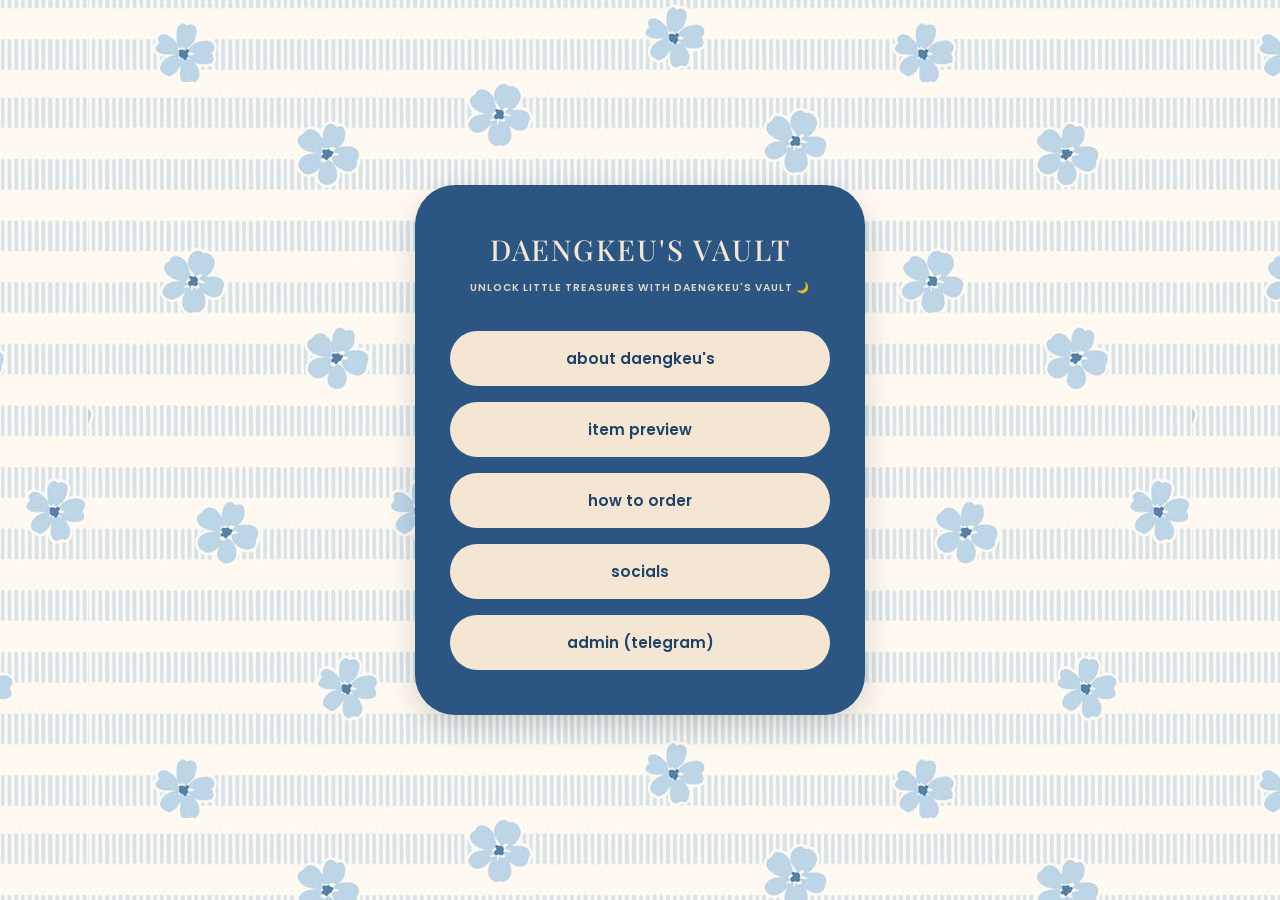
<file: index.html>
<!DOCTYPE html>
<html lang="en">
<head>
    <meta charset="UTF-8">
    <meta name="viewport" content="width=device-width, initial-scale=1.0">
    <title>Daengkeu's Vault</title>
    <link rel="stylesheet" href="style.css">
    <link rel="preconnect" href="https://fonts.googleapis.com">
    <link rel="preconnect" href="https://fonts.gstatic.com" crossorigin>
    <link href="https://fonts.googleapis.com/css2?family=Playfair+Display:ital,wght@0,400..900;1,400..900&family=Poppins:wght@400;600&display=swap" rel="stylesheet">
</head>
<body>

    <div class="vault-container">
        <header class="vault-header">
            <h1>DAENGKEU'S VAULT</h1>
            <p class="subtitle">UNLOCK LITTLE TREASURES WITH DAENGKEU'S VAULT 🌙</p>
        </header>
        
        <main class="vault-links">
            <a href="about.html" class="vault-btn">about daengkeu's </a>
            <a href="catalogue.html" class="vault-btn">item preview</a>
            <a href="how-to-order.html" class="vault-btn">how to order</a>
            <a href="socials.html" class="vault-btn">socials</a>
            <a href="https://t.me/l4vena" target="_blank" class="vault-btn admin-btn">
                admin (telegram) <i class="fa-brands fa-telegram"></i>
            </a>
        </main>
    </div>


</body>
</html>
</file>
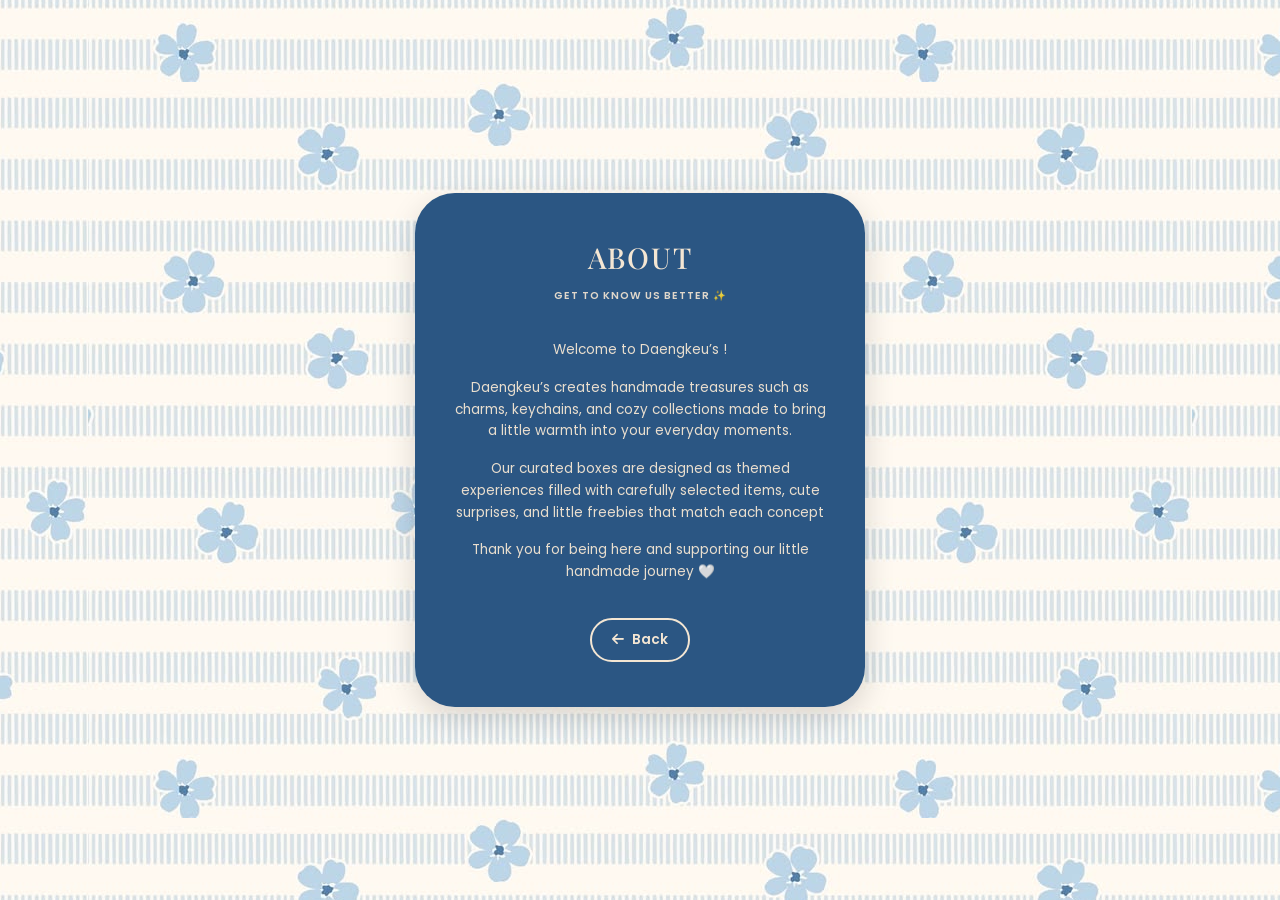
<file: about.html>
<!DOCTYPE html>
<html lang="en">
<head>
    <meta charset="UTF-8">
    <meta name="viewport" content="width=device-width, initial-scale=1.0">
    <title>About - Daengkeu's Vault</title>
    <link rel="stylesheet" href="style.css">
    <link rel="preconnect" href="https://fonts.googleapis.com">
    <link rel="preconnect" href="https://fonts.gstatic.com" crossorigin>
    <link href="https://fonts.googleapis.com/css2?family=Playfair+Display:ital,wght@0,400..900;1,400..900&family=Poppins:wght@400;600&display=swap" rel="stylesheet">
    <link rel="stylesheet" href="https://cdnjs.cloudflare.com/ajax/libs/font-awesome/6.4.0/css/all.min.css">
</head>
<body>

    <div class="vault-container">
        <header class="vault-header">
            <h1>ABOUT</h1>
            <p class="subtitle">GET TO KNOW US BETTER ✨</p>
        </header>
        
       <main class="vault-content">
            <div class="about-text">
                <p>Welcome to Daengkeu’s !</p>
                
                <p>Daengkeu’s creates handmade treasures such as charms, keychains, and cozy collections made to bring a little warmth into your everyday moments.</p>
                
                <p>Our curated boxes are designed as themed experiences filled with carefully selected items, cute surprises, and little freebies that match each concept</p>
                
                <p>Thank you for being here and supporting our little handmade journey 🤍</p>
            </div>
            
            <a href="index.html" class="back-btn"><i class="fa-solid fa-arrow-left"></i> Back</a>
        </main>
    </div>

</body>
</html>
</file>
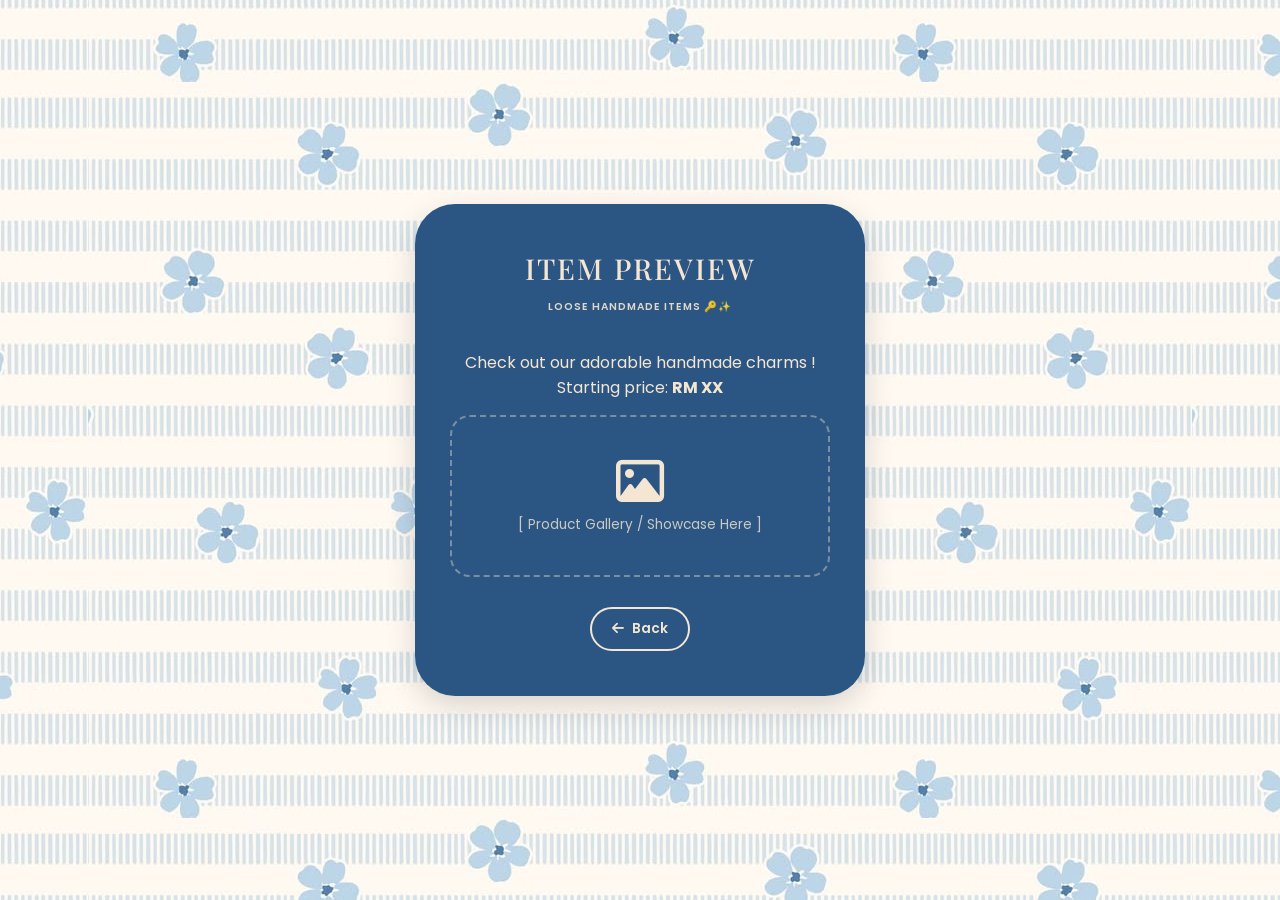
<file: catalogue-preview-charms.html>
<!DOCTYPE html>
<html lang="en">
<head>
    <meta charset="UTF-8">
    <meta name="viewport" content="width=device-width, initial-scale=1.0">
    <title>Preview - Daengkeu's Vault</title>
    <link rel="stylesheet" href="style.css">
    <link rel="preconnect" href="https://fonts.googleapis.com">
    <link rel="preconnect" href="https://fonts.gstatic.com" crossorigin>
    <link href="https://fonts.googleapis.com/css2?family=Playfair+Display:ital,wght@0,400..900;1,400..900&family=Poppins:wght@400;600&display=swap" rel="stylesheet">
    <link rel="stylesheet" href="https://cdnjs.cloudflare.com/ajax/libs/font-awesome/6.4.0/css/all.min.css">
</head>
<body>

    <div class="vault-container">
        <header class="vault-header">
            <h1>ITEM PREVIEW</h1>
            <p class="subtitle">LOOSE HANDMADE ITEMS 🔑✨</p>
        </header>
        
        <main class="vault-content">
            <p class="intro-text" style="color: #f4e6d3;">
                Check out our adorable handmade charms ! 
                <br>Starting price: <strong>RM XX</strong><br>
            </p>

            <div class="preview-placeholder">
                <i class="fa-regular fa-image" style="font-size: 3rem; color: #f4e6d3; margin-bottom: 10px;"></i>
                <p style="color: #f4e6d3; font-size: 0.85rem; opacity: 0.8;">[ Product Gallery / Showcase Here ]</p>
            </div>
            
            <a href="catalogue.html" class="back-btn"><i class="fa-solid fa-arrow-left"></i> Back</a>
        </main>
    </div>

</body>
</html>
</file>
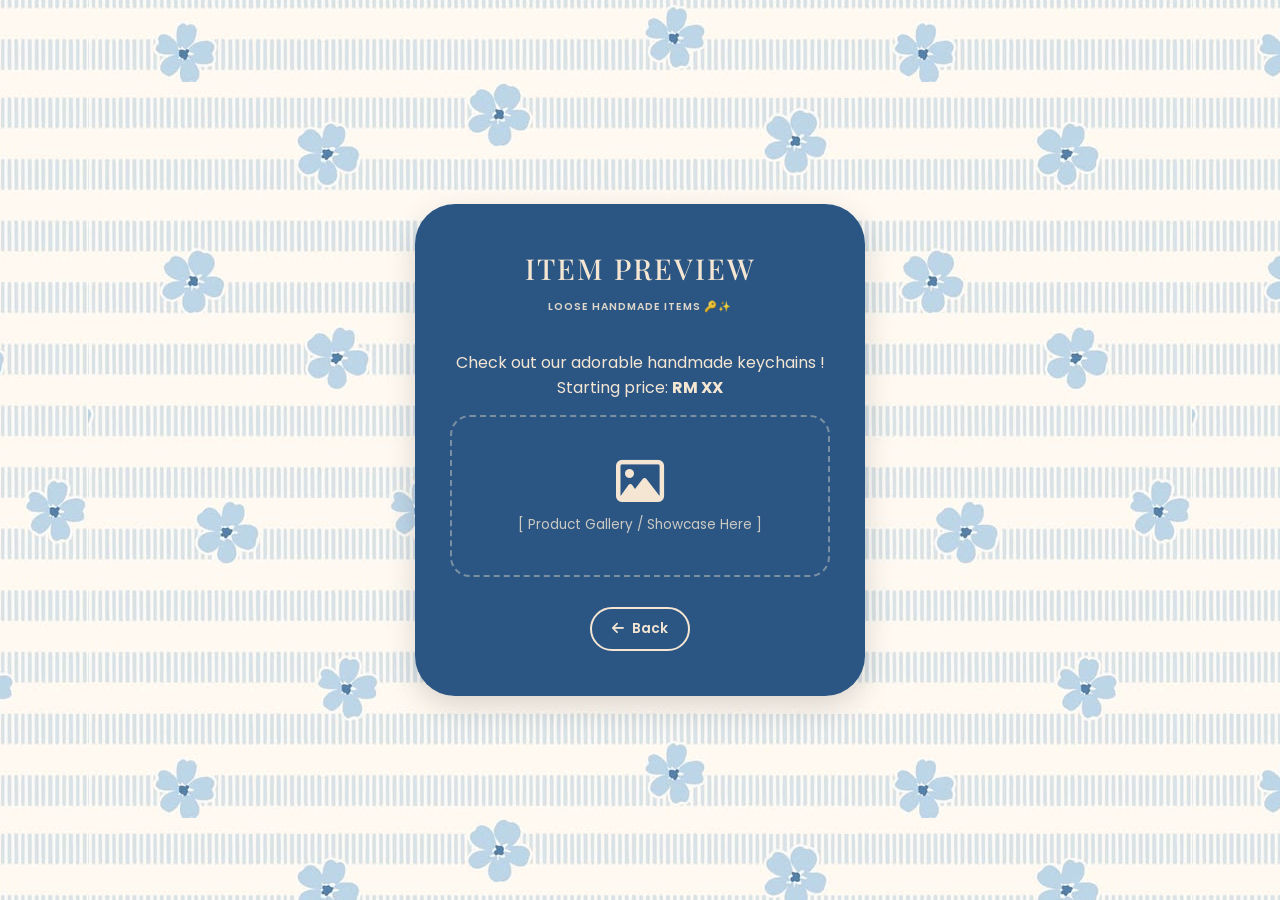
<file: catalogue-preview-keychains.html>
<!DOCTYPE html>
<html lang="en">
<head>
    <meta charset="UTF-8">
    <meta name="viewport" content="width=device-width, initial-scale=1.0">
    <title>Preview - Daengkeu's Vault</title>
    <link rel="stylesheet" href="style.css">
    <link rel="preconnect" href="https://fonts.googleapis.com">
    <link rel="preconnect" href="https://fonts.gstatic.com" crossorigin>
    <link href="https://fonts.googleapis.com/css2?family=Playfair+Display:ital,wght@0,400..900;1,400..900&family=Poppins:wght@400;600&display=swap" rel="stylesheet">
    <link rel="stylesheet" href="https://cdnjs.cloudflare.com/ajax/libs/font-awesome/6.4.0/css/all.min.css">
</head>
<body>

    <div class="vault-container">
        <header class="vault-header">
            <h1>ITEM PREVIEW</h1>
            <p class="subtitle">LOOSE HANDMADE ITEMS 🔑✨</p>
        </header>
        
        <main class="vault-content">
            <p class="intro-text" style="color: #f4e6d3;">
                Check out our adorable handmade keychains ! 
                <br>Starting price: <strong>RM XX</strong><br>
            </p>

            <div class="preview-placeholder">
                <i class="fa-regular fa-image" style="font-size: 3rem; color: #f4e6d3; margin-bottom: 10px;"></i>
                <p style="color: #f4e6d3; font-size: 0.85rem; opacity: 0.8;">[ Product Gallery / Showcase Here ]</p>
            </div>
            
            <a href="catalogue.html" class="back-btn"><i class="fa-solid fa-arrow-left"></i> Back</a>
        </main>
    </div>

</body>
</html>
</file>
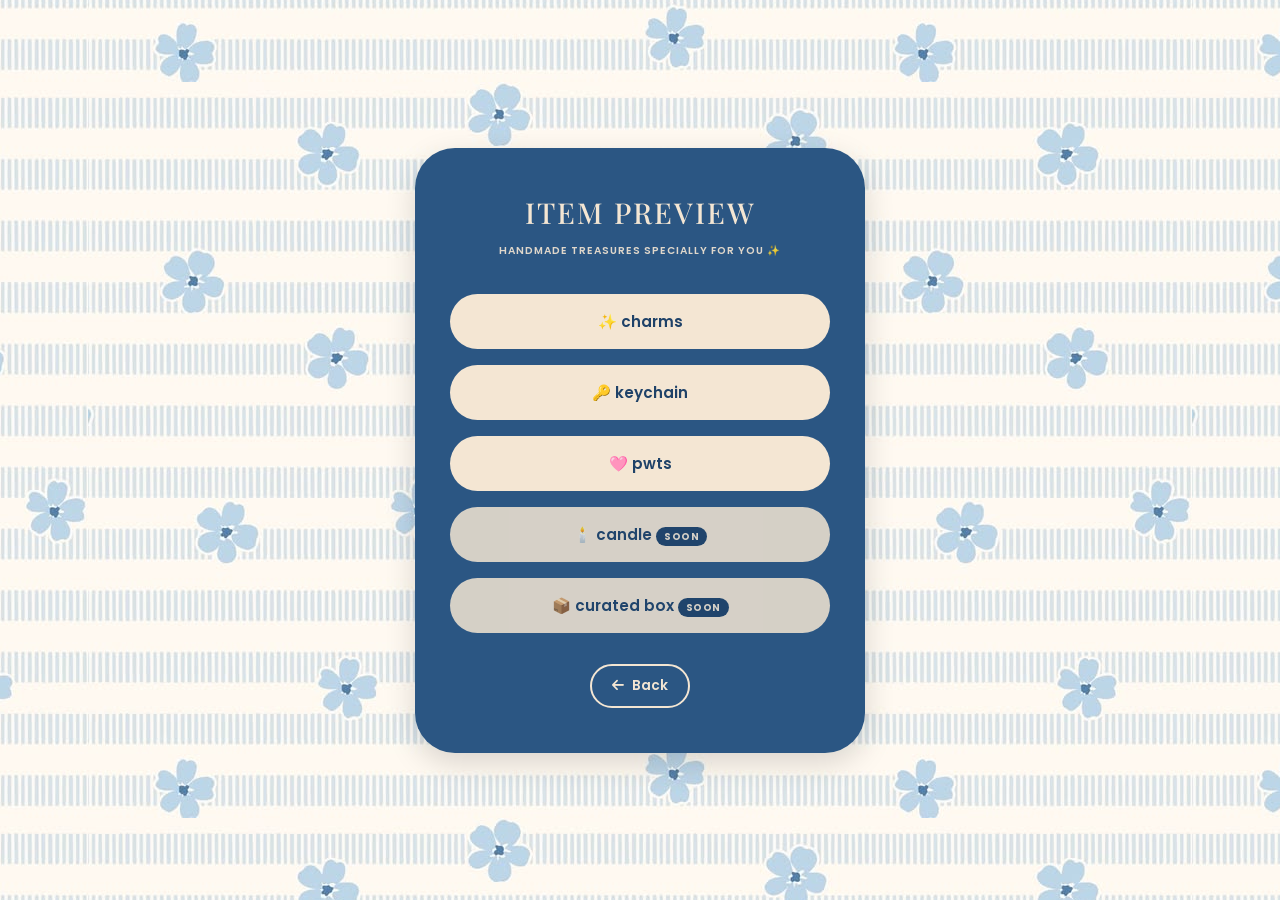
<file: catalogue.html>
<!DOCTYPE html>
<html lang="en">
<head>
    <meta charset="UTF-8">
    <meta name="viewport" content="width=device-width, initial-scale=1.0">
    <title>Catalogue - Daengkeu's Vault</title>
    <link rel="stylesheet" href="style.css">
    <link rel="preconnect" href="https://fonts.googleapis.com">
    <link rel="preconnect" href="https://fonts.gstatic.com" crossorigin>
    <link href="https://fonts.googleapis.com/css2?family=Playfair+Display:ital,wght@0,400..900;1,400..900&family=Poppins:wght@400;600&display=swap" rel="stylesheet">
    <link rel="stylesheet" href="https://cdnjs.cloudflare.com/ajax/libs/font-awesome/6.4.0/css/all.min.css">
</head>
<body>

    <div class="vault-container">
        <header class="vault-header">
            <h1>ITEM PREVIEW</h1>
            <p class="subtitle">HANDMADE TREASURES SPECIALLY FOR YOU ✨</p>
        </header>
        
        <main class="vault-content">

            <div class="vault-links">
                <a href="catalogue-preview-charms.html" class="vault-btn">✨ charms</a>
                <a href="catalogue-preview-keychains.html" class="vault-btn">🔑 keychain</a>
                <a href="telegram-pwts.html" class="vault-btn">🩷 pwts</a>
                <a href="coming-soon.html" class="vault-btn opacity-btn">🕯️ candle <span class="badge">soon</span></a>
                <a href="coming-soon.html" class="vault-btn opacity-btn">📦 curated box <span class="badge">soon</span></a>
                
                <a href="index.html" class="back-btn"><i class="fa-solid fa-arrow-left"></i> Back</a>
            </div>
        </main>
    </div>

</body>
</html>
</file>
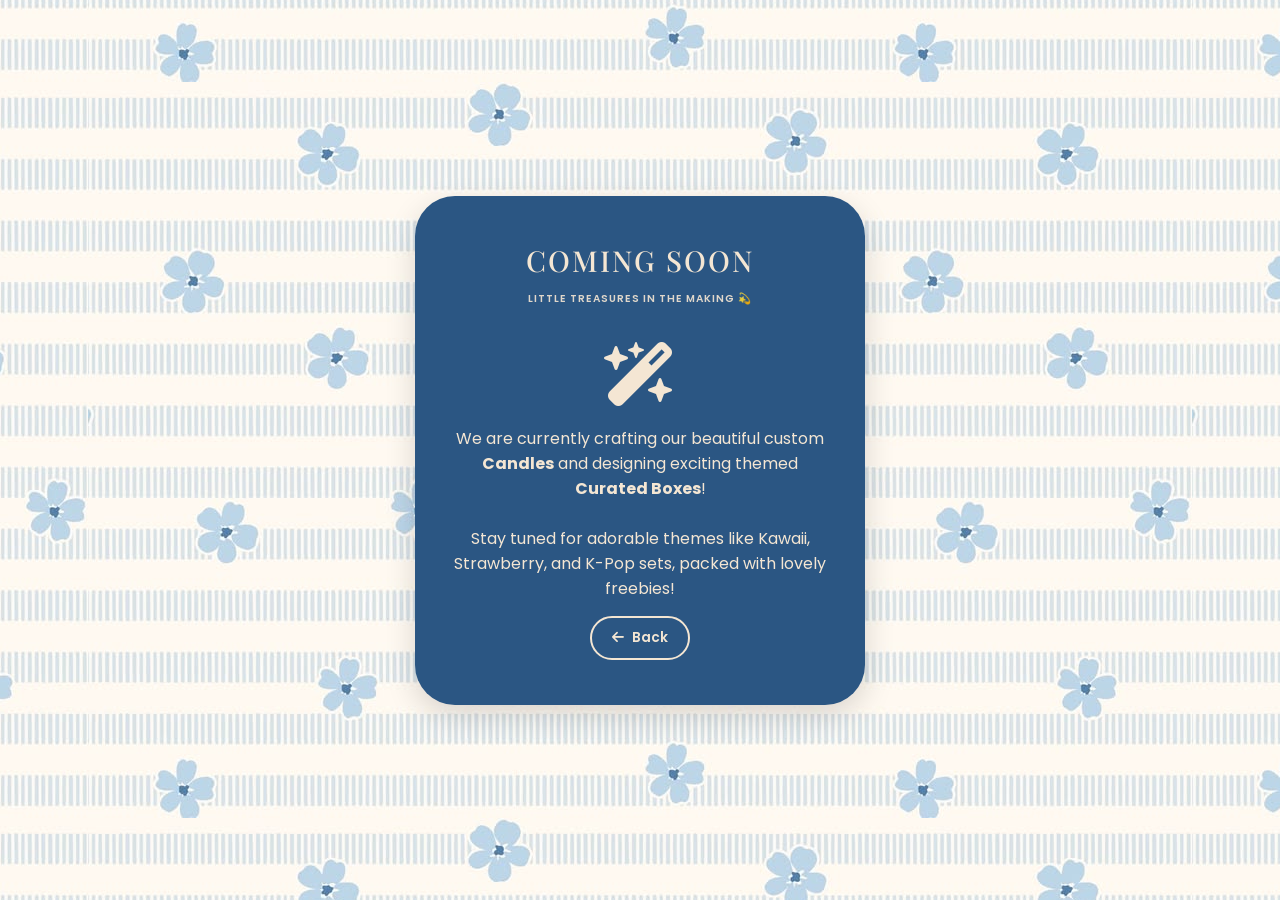
<file: coming-soon.html>
<!DOCTYPE html>
<html lang="en">
<head>
    <meta charset="UTF-8">
    <meta name="viewport" content="width=device-width, initial-scale=1.0">
    <title>Coming Soon - Daengkeu's Vault</title>
    <link rel="stylesheet" href="style.css">
    <link rel="preconnect" href="https://fonts.googleapis.com">
    <link rel="preconnect" href="https://fonts.gstatic.com" crossorigin>
    <link href="https://fonts.googleapis.com/css2?family=Playfair+Display:ital,wght@0,400..900;1,400..900&family=Poppins:wght@400;600&display=swap" rel="stylesheet">
    <link rel="stylesheet" href="https://cdnjs.cloudflare.com/ajax/libs/font-awesome/6.4.0/css/all.min.css">
</head>
<body>

    <div class="vault-container">
        <header class="vault-header">
            <h1>COMING SOON</h1>
            <p class="subtitle">LITTLE TREASURES IN THE MAKING 💫</p>
        </header>
        
        <main class="vault-content">
            <div style="margin: 20px 0;">
                <i class="fa-solid fa-wand-magic-sparkles" style="font-size: 4rem; color: #f4e6d3; animation: float 3s ease-in-out infinite;"></i>
            </div>
            
            <p class="intro-text" style="color: #f4e6d3;">
                We are currently crafting our beautiful custom <strong>Candles</strong> and designing exciting themed <strong>Curated Boxes</strong>! 
                <br><br>
                Stay tuned for adorable themes like Kawaii, Strawberry, and K-Pop sets, packed with lovely freebies!
            </p>
            
            <a href="catalogue.html" class="back-btn"><i class="fa-solid fa-arrow-left"></i> Back</a>
        </main>
    </div>

</body>
</html>
</file>
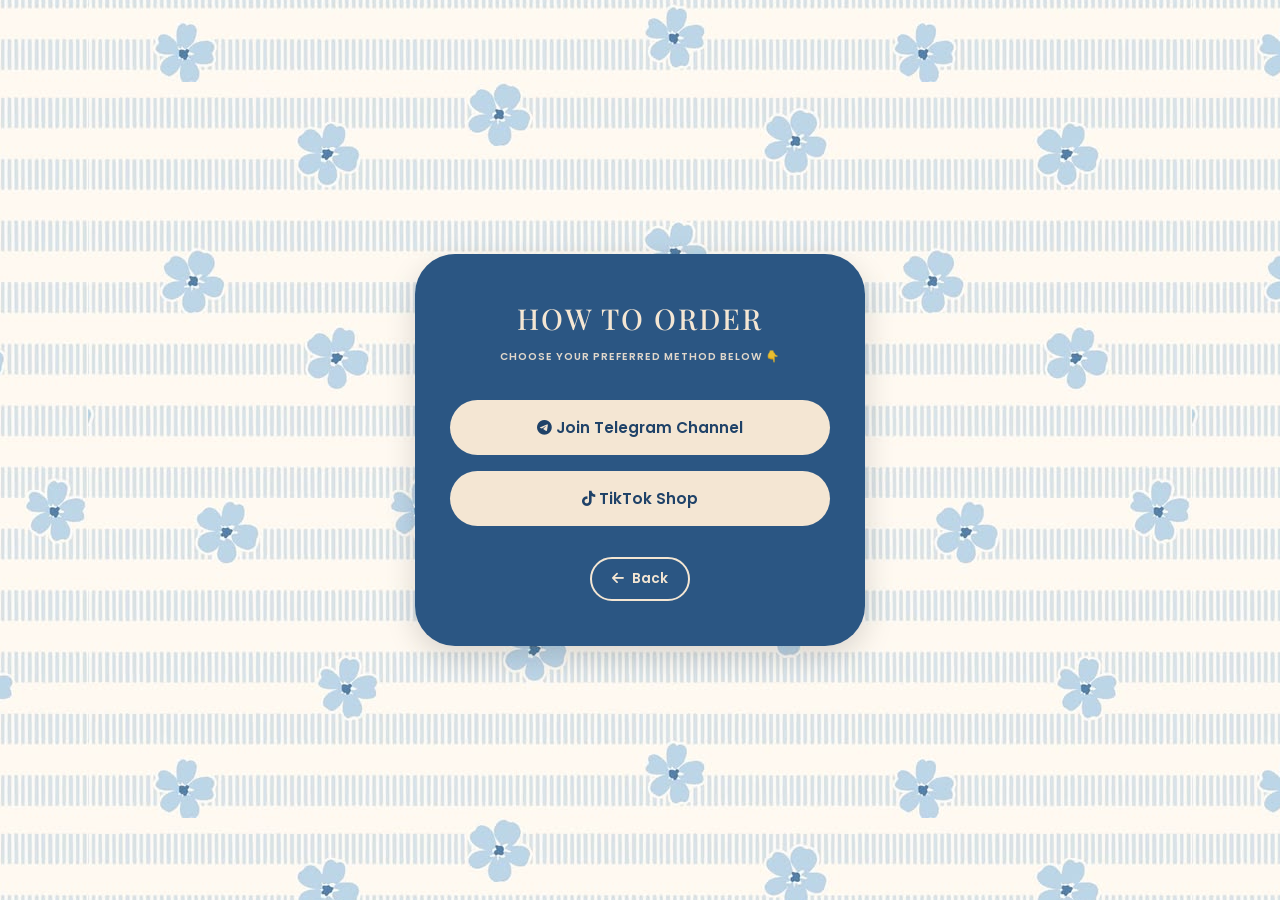
<file: how-to-order.html>
<!DOCTYPE html>
<html lang="en">
<head>
    <meta charset="UTF-8">
    <meta name="viewport" content="width=device-width, initial-scale=1.0">
    <title>How to Order - Daengkeu's Vault</title>
    <link rel="stylesheet" href="style.css">
    <link rel="preconnect" href="https://fonts.googleapis.com">
    <link rel="preconnect" href="https://fonts.gstatic.com" crossorigin>
    <link href="https://fonts.googleapis.com/css2?family=Playfair+Display:ital,wght@0,400..900;1,400..900&family=Poppins:wght@400;600&display=swap" rel="stylesheet">
    <link rel="stylesheet" href="https://cdnjs.cloudflare.com/ajax/libs/font-awesome/6.4.0/css/all.min.css">
</head>
<body>

    <div class="vault-container">
        <header class="vault-header">
            <h1>HOW TO ORDER</h1>
            <p class="subtitle">CHOOSE YOUR PREFERRED METHOD BELOW 👇</p>
        </header>
        
        <main class="vault-links">
            <a href="https://t.me/+4HojVTX5CmowZGY9" target="_blank" class="vault-btn">
                <i class="fa-brands fa-telegram"></i> Join Telegram Channel
            </a>
            <a href="https://tiktok.com/@daengkeus" target="_blank" class="vault-btn">
                <i class="fa-brands fa-tiktok"></i> TikTok Shop
            </a>
            
            <a href="index.html" class="back-btn"><i class="fa-solid fa-arrow-left"></i> Back</a>
        </main>
    </div>

</body>
</html>
</file>
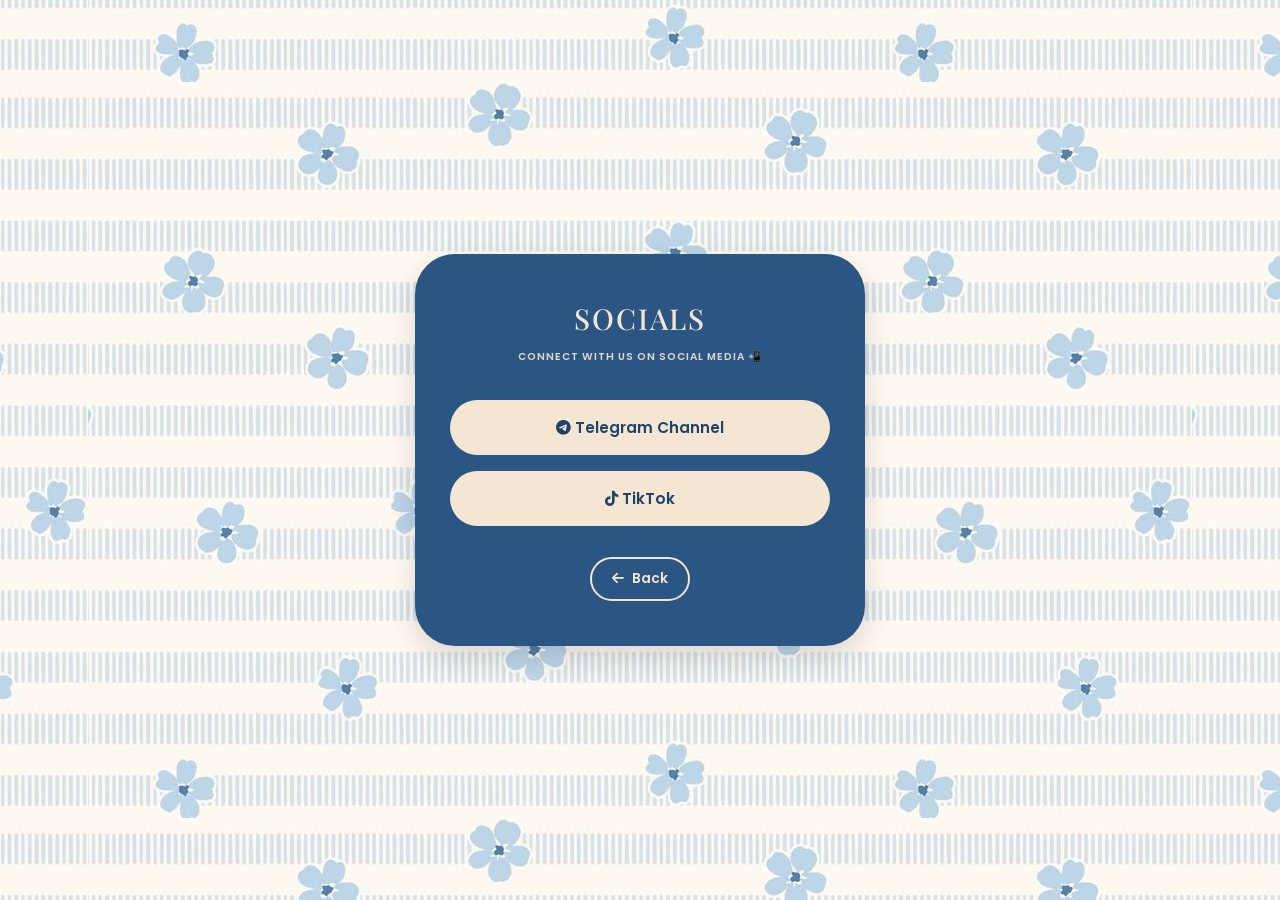
<file: socials.html>
<!DOCTYPE html>
<html lang="en">
<head>
    <meta charset="UTF-8">
    <meta name="viewport" content="width=device-width, initial-scale=1.0">
    <title>Socials - Daengkeu's Vault</title>
    <link rel="stylesheet" href="style.css">
    <link rel="preconnect" href="https://fonts.googleapis.com">
    <link rel="preconnect" href="https://fonts.gstatic.com" crossorigin>
    <link href="https://fonts.googleapis.com/css2?family=Playfair+Display:ital,wght@0,400..900;1,400..900&family=Poppins:wght@400;600&display=swap" rel="stylesheet">
    <link rel="stylesheet" href="https://cdnjs.cloudflare.com/ajax/libs/font-awesome/6.4.0/css/all.min.css">
</head>
<body>

    <div class="vault-container">
        <header class="vault-header">
            <h1>SOCIALS</h1>
            <p class="subtitle">CONNECT WITH US ON SOCIAL MEDIA 📲</p>
        </header>
        
        <main class="vault-links">
            <a href="https://t.me/+4HojVTX5CmowZGY9" target="_blank" class="vault-btn">
                <i class="fa-brands fa-telegram"></i> Telegram Channel
            </a>
            <a href="https://tiktok.com/@daengkeus" target="_blank" class="vault-btn">
                <i class="fa-brands fa-tiktok"></i> TikTok
            </a>
            
            <a href="index.html" class="back-btn"><i class="fa-solid fa-arrow-left"></i> Back</a>
        </main>
    </div>

</body>
</html>
</file>
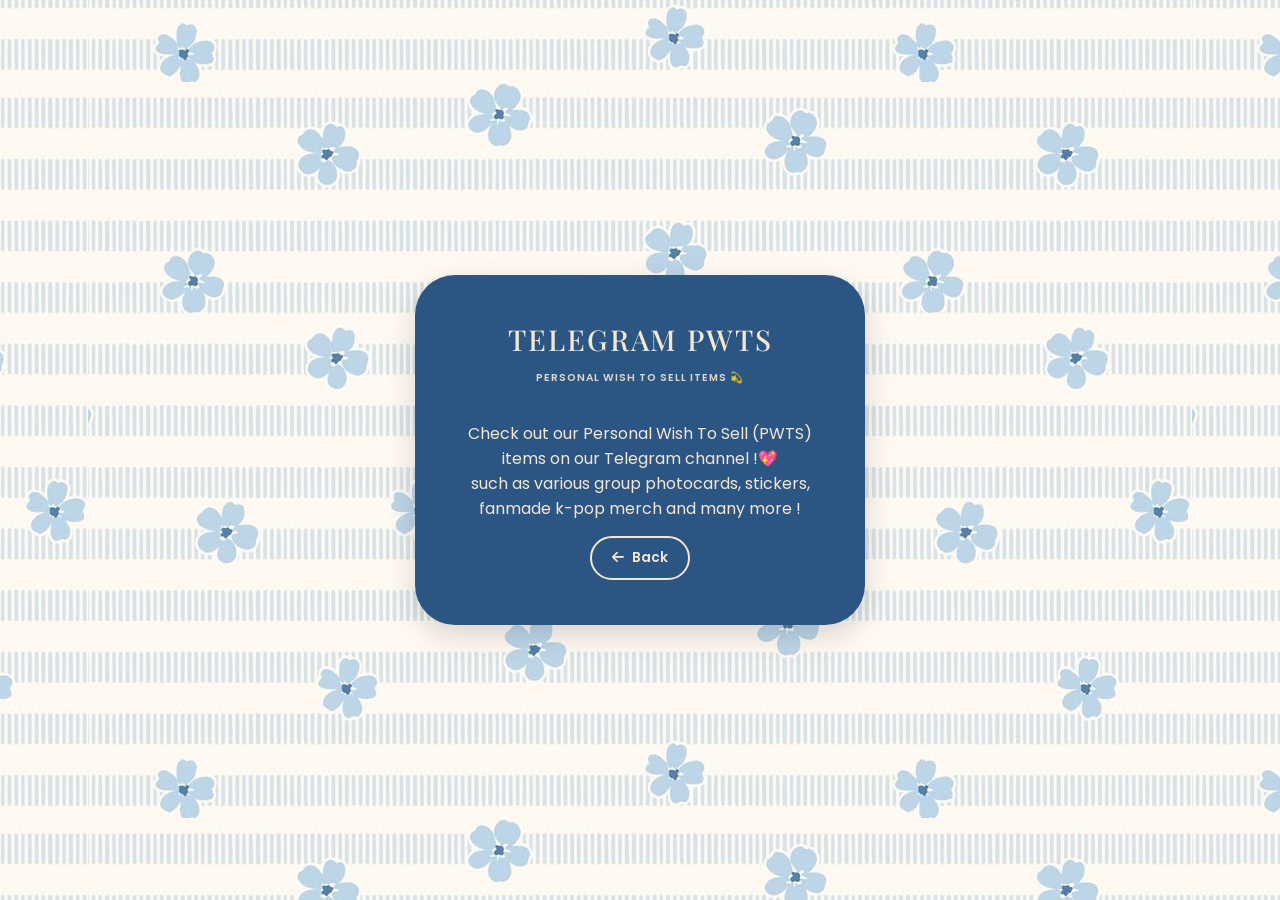
<file: telegram-pwts.html>
<!DOCTYPE html>
<html lang="en">
<head>
    <meta charset="UTF-8">
    <meta name="viewport" content="width=device-width, initial-scale=1.0">
    <title>Coming Soon - Daengkeu's Vault</title>
    <link rel="stylesheet" href="style.css">
    <link rel="preconnect" href="https://fonts.googleapis.com">
    <link rel="preconnect" href="https://fonts.gstatic.com" crossorigin>
    <link href="https://fonts.googleapis.com/css2?family=Playfair+Display:ital,wght@0,400..900;1,400..900&family=Poppins:wght@400;600&display=swap" rel="stylesheet">
    <link rel="stylesheet" href="https://cdnjs.cloudflare.com/ajax/libs/font-awesome/6.4.0/css/all.min.css">
</head>
<body>

    <div class="vault-container">
        <header class="vault-header">
            <h1>TELEGRAM PWTS</h1>
            <p class="subtitle">PERSONAL WISH TO SELL ITEMS 💫</p>
        </header>
        
        <main class="vault-content">
            
            <p class="intro-text" style="color: #f4e6d3;">
                Check out our Personal Wish To Sell (PWTS) items on our Telegram channel !💖
                <br>such as various group photocards, stickers, fanmade k-pop merch and many more !<br>
            </p>
            
            <a href="catalogue.html" class="back-btn"><i class="fa-solid fa-arrow-left"></i> Back</a>
        </main>
    </div>

</body>
</html>
</file>
<file: style.css>
* {
    margin: 0;
    padding: 0;
    box-sizing: border-box;
}

body {
    font-family: 'Poppins', sans-serif;
    min-height: 100vh;
    display: flex;
    justify-content: center;
    align-items: center;
    padding: 20px;
    
    background-color: #f7ebd9; 
    background-image: url('daengkeuBackground.jpg'); 
    background-repeat: repeat;
    background-position: center;
}

.vault-container {
    background-color: #2b5683; 
    width: 100%;
    max-width: 450px;
    padding: 45px 35px;
    border-radius: 40px;
    box-shadow: 0 10px 30px rgba(0, 0, 0, 0.15);
    text-align: center;
}

.vault-header h1 {
    font-family: 'Playfair Display', serif;
    color: #f4e6d3; 
    font-size: 1.8rem;
    font-weight: 500;
    letter-spacing: 2px;
    margin-bottom: 12px;
}

.vault-header .subtitle {
    color: #f4e6d3;
    font-size: 0.65rem;
    font-weight: 600;
    letter-spacing: 1px;
    margin-bottom: 35px;
    opacity: 0.9;
}

.vault-links {
    display: flex;
    flex-direction: column;
    gap: 16px; 
}

.vault-btn {
    display: block;
    background-color: #f4e6d3; 
    color: #1f4268; 
    text-decoration: none;
    font-family: 'Poppins', sans-serif;
    font-size: 0.95rem;
    font-weight: 600;
    padding: 16px 24px;
    border-radius: 50px; 
    transition: all 0.3s ease;
}

.vault-btn:hover {
    transform: translateY(-2px);
    background-color: #ffffff;
    box-shadow: 0 5px 15px rgba(0, 0, 0, 0.1);
}

.back-btn {
    display: inline-flex;
    align-items: center;
    justify-content: center;
    gap: 8px;
    background: transparent;
    border: 2px solid #f4e6d3;
    color: #f4e6d3;
    text-decoration: none;
    font-weight: 600;
    font-size: 0.85rem;
    padding: 10px 20px;
    border-radius: 50px;
    margin-top: 15px;
    align-self: center;
    transition: all 0.3s ease;
}

.back-btn:hover {
    background-color: #f4e6d3;
    color: #1f4268;
    transform: translateX(-3px);
}

.about-text {
    display: flex;
    flex-direction: column;
    gap: 16px; 
    margin-bottom: 20px;
}

.about-text p {
    color: #f4e6d3;
    font-size: 0.85rem;
    line-height: 1.6;
    text-align: center;
    opacity: 0.95;
}

.badge {
    background-color: #1f4268;
    color: #f4e6d3;
    font-size: 0.6rem;
    font-weight: bold;
    text-transform: uppercase;
    padding: 3px 8px;
    border-radius: 10px;
    margin-left: auto; 
    letter-spacing: 0.5px;
}

.opacity-btn {
    opacity: 0.85;
}

.opacity-btn:hover {
    opacity: 1;
}

.preview-placeholder {
    border: 2px dashed rgba(244, 230, 211, 0.4);
    border-radius: 20px;
    padding: 40px 20px;
    margin: 15px 0;
    display: flex;
    flex-direction: column;
    align-items: center;
    justify-content: center;
}

@keyframes float {
    0% {
        transform: translateY(0px);
    }
    50% {
        transform: translateY(-10px);
    }
    100% {
        transform: translateY(0px);
    }
}

@media (max-width: 480px) {
    body {
        padding: 20px 15px; 
    }

    .vault-container {
        padding: 35px 20px; 
        border-radius: 30px; 
    }

    .vault-header h1 {
        font-size: 1.5rem; 
    }

    .vault-btn {
        font-size: 0.85rem; 
        padding: 14px 20px;
    }
    
    .about-text p {
        font-size: 0.8rem; 
    }
}
</file>
